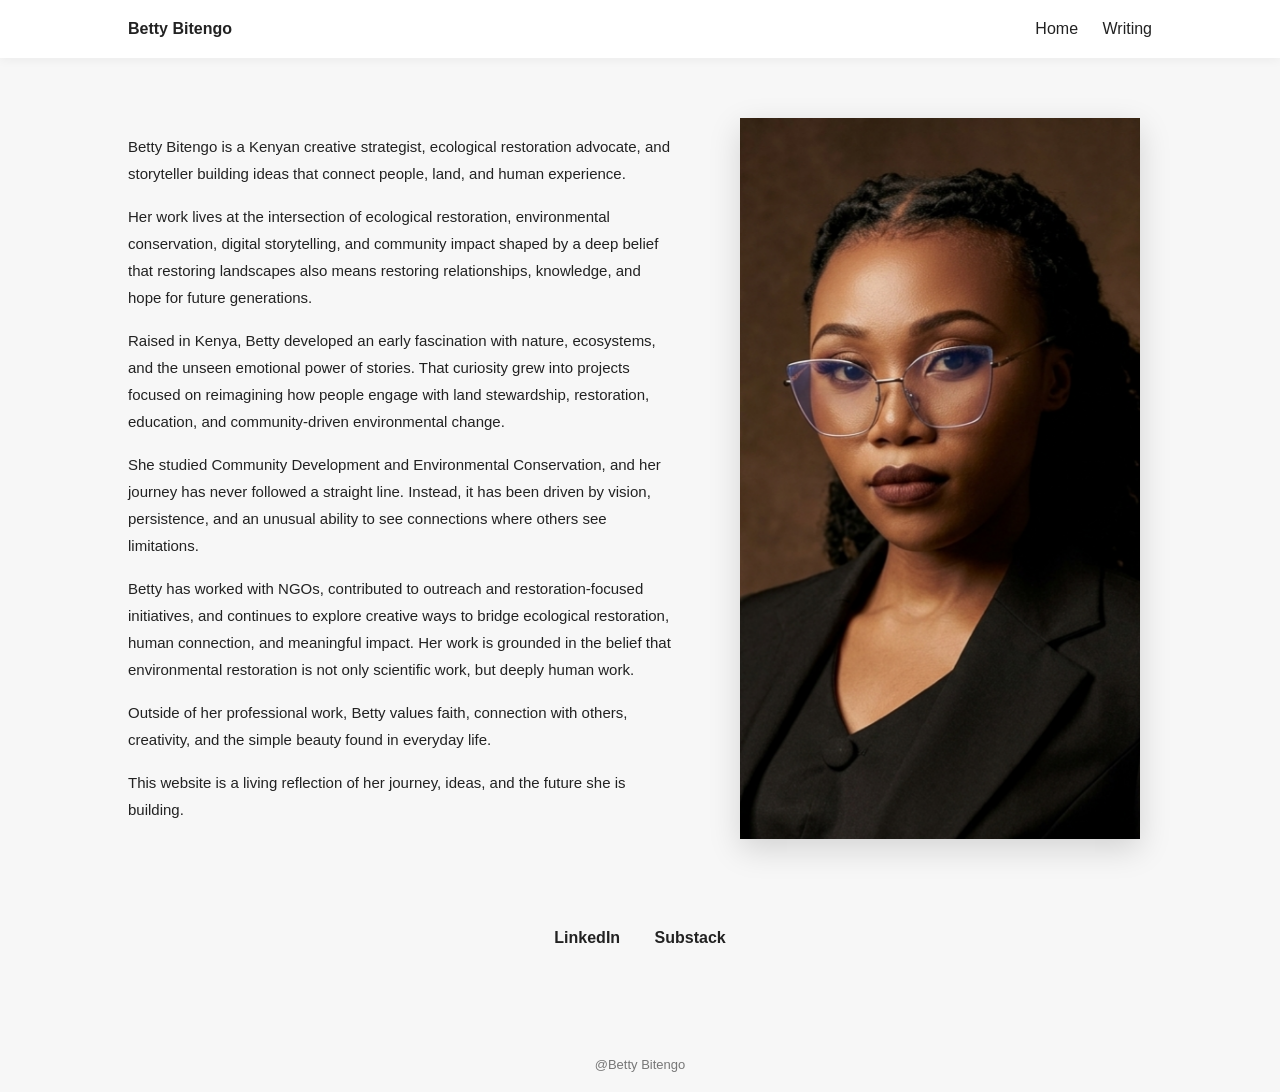
<file: index.html>
<!DOCTYPE html>
<html lang="en">
<head>
  <meta charset="UTF-8" />
  <meta name="viewport" content="width=device-width, initial-scale=1.0"/>
  <title>Betty Bitengo</title>

  <style>
    .footer {
  text-align: center;
  margin-top: 60px;
  padding: 20px;
  font-size: 13px;
  color: #777;
}
    body {
      margin: 0;
      font-family: Arial, sans-serif;
      background: #f7f7f7;
      color: #222;
    }

    /* NAVIGATION */
    .navbar {
  display: flex;
  justify-content: space-between;
  align-items: center;
  padding: 20px 10%;
  background: white;
  position: sticky;
  top: 0;
  box-shadow: 0 2px 10px rgba(0,0,0,0.05);
}

.nav-left {
  font-weight: 600;
  font-size: 16px;
}


    .nav-links a {
      margin-left: 20px;
      text-decoration: none;
      color: #222;
      font-weight: 500;
    }

    .nav-links a:hover {
      color: #555;
    }

    /* HERO LAYOUT */
     .hero {
      display: flex;
      justify-content: space-between;
      align-items: stretch;
      padding: 60px 10%;
      min-height: 80vh;
      gap: 50px;
      }

    /* ABOUT */
    about {
      flex: 1;
    }

    .about h1 {
      font-size: 32px;
      margin-bottom: 20px;
    }

    .about p {
      font-size: 15px;
      line-height: 1.8;
      margin-bottom: 16px;
      max-width: 550px;
    }

    /* IMAGE */
     .image-container {
      flex: 1;
      display: flex;
      justify-content: center;
    }

     .image-container img {
      width: 400px;
      height: 100%;
      object-fit: cover;
      border-radius: 0;
      box-shadow: 0 10px 30px rgba(0,0,0,0.15);
    }

    /* SOCIALS */
    .socials {
      text-align: center;
      padding: 30px 0;
    }

    .socials a {
      margin: 0 15px;
      text-decoration: none;
      font-size: 16px;
      color: #222;
      font-weight: bold;
    }

    .socials a:hover {
      color: #0077b5;
    }

    /* RESPONSIVE */
    @media (max-width: 768px) {
      .hero {
        flex-direction: column;
      }

      .image-container img {
        width: 300px;
        height: 300px;
      }
    }
  </style>
</head>

<body>

  <!-- NAV -->
  <div class="navbar">
<div class="nav-left">
Betty Bitengo
</div>

<div class="nav-links">
<a href="index.html">Home</a>
<a href="writing.html">Writing</a>
</div>
</div>

<!-- HERO -->
  <section class="hero">

    <div class="about">

      <p>Betty Bitengo is a Kenyan creative strategist, ecological restoration advocate, and storyteller building ideas that connect people, land, and human experience.</p>

      <p>Her work lives at the intersection of ecological restoration, environmental conservation, digital storytelling, and community impact shaped by a deep belief that restoring landscapes also means restoring relationships, knowledge, and hope for future generations.</p>

      <p>Raised in Kenya, Betty developed an early fascination with nature, ecosystems, and the unseen emotional power of stories. That curiosity grew into projects focused on reimagining how people engage with land stewardship, restoration, education, and community-driven environmental change.</p>

      <p>She studied Community Development and Environmental Conservation, and her journey has never followed a straight line. Instead, it has been driven by vision, persistence, and an unusual ability to see connections where others see limitations.</p>

      <p>Betty has worked with NGOs, contributed to outreach and restoration-focused initiatives, and continues to explore creative ways to bridge ecological restoration, human connection, and meaningful impact. Her work is grounded in the belief that environmental restoration is not only scientific work, but deeply human work.</p>

      <p>Outside of her professional work, Betty values faith, connection with others, creativity, and the simple beauty found in everyday life.</p>

      <p>This website is a living reflection of her journey, ideas, and the future she is building.</p>

    </div>

    <div class="image-container">
      <img src="images/Betty.jpg">
    </div>

  </section>

  <!-- SOCIALS -->
  <div class="socials">
    <a href="https://www.linkedin.com/in/betty-atandi-a87537234?utm_source=share_via&utm_content=profile&utm_medium=member_android" target="_blank">LinkedIn</a>
    <a href="https://bettybitengo.substack.com/" target="_blank">Substack</a>
  </div>

<footer class="footer">
  @Betty Bitengo
</footer>

</body>
</html>
</file>
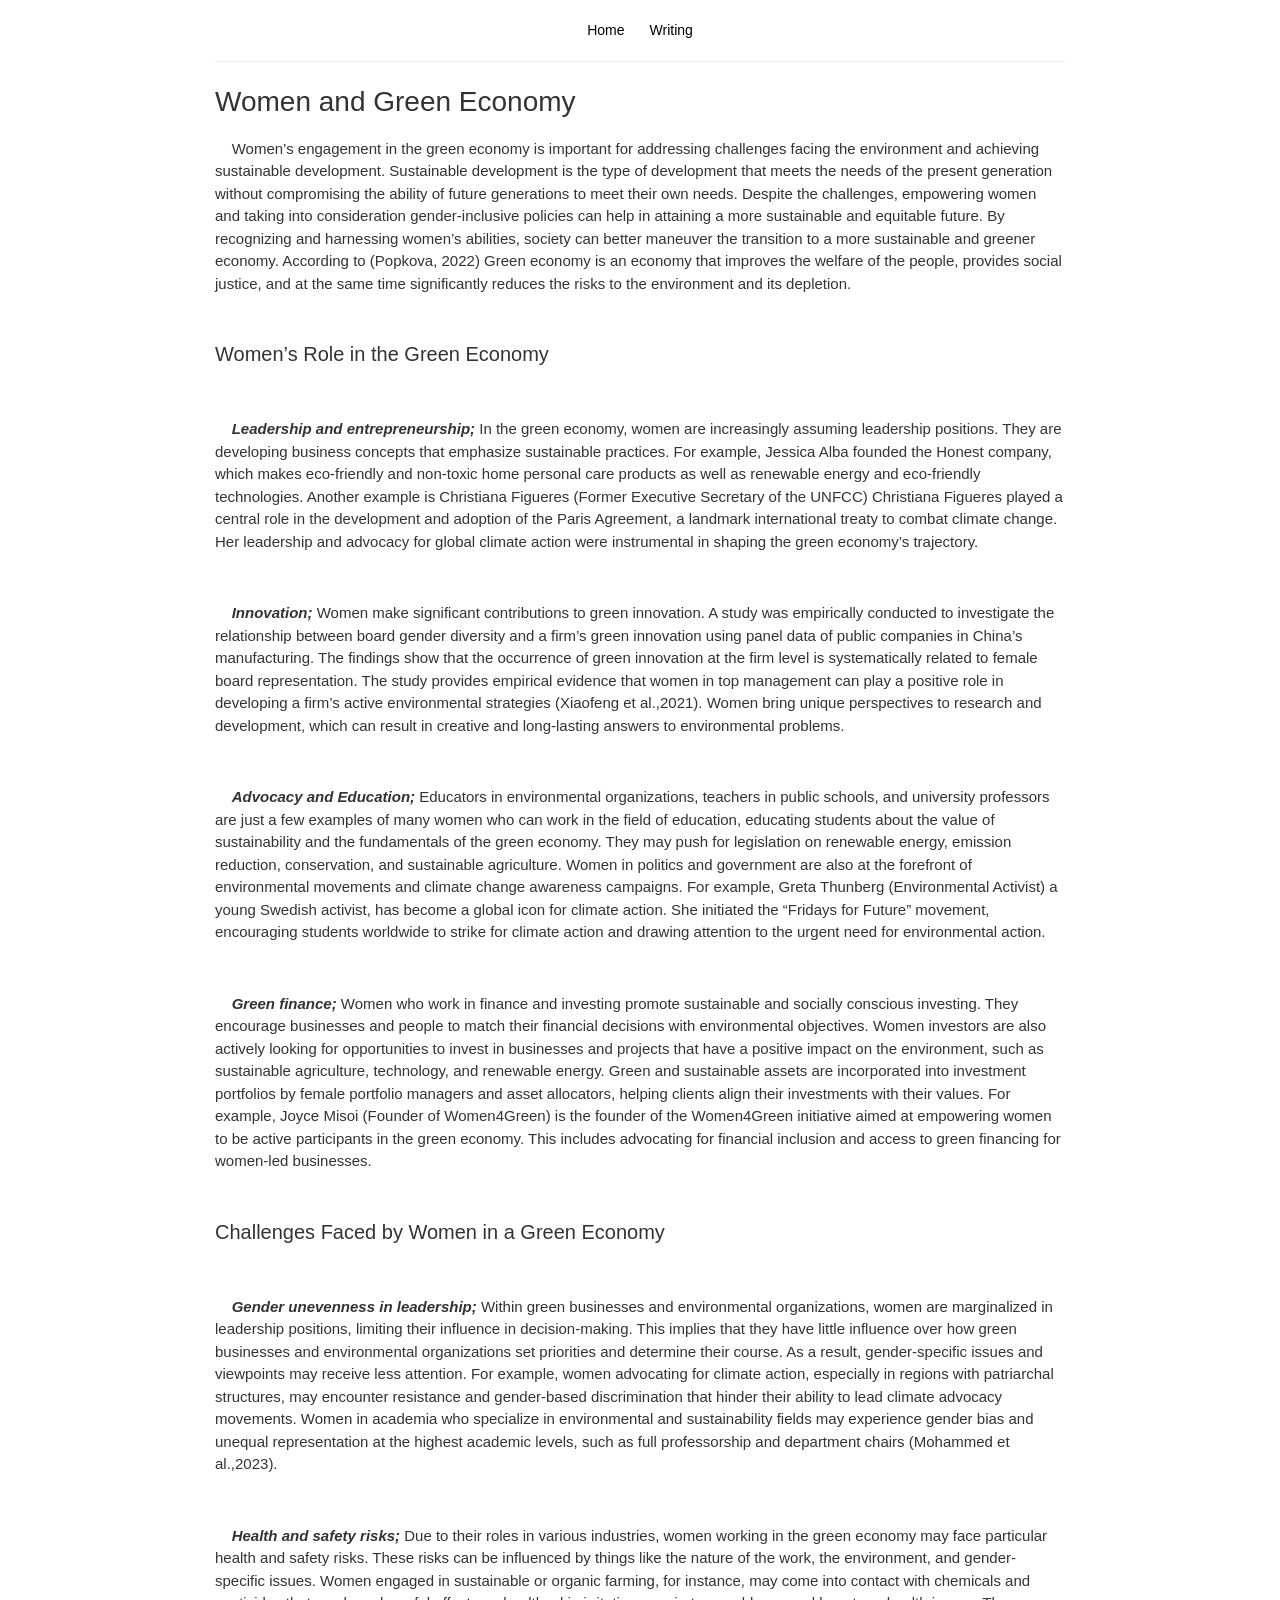
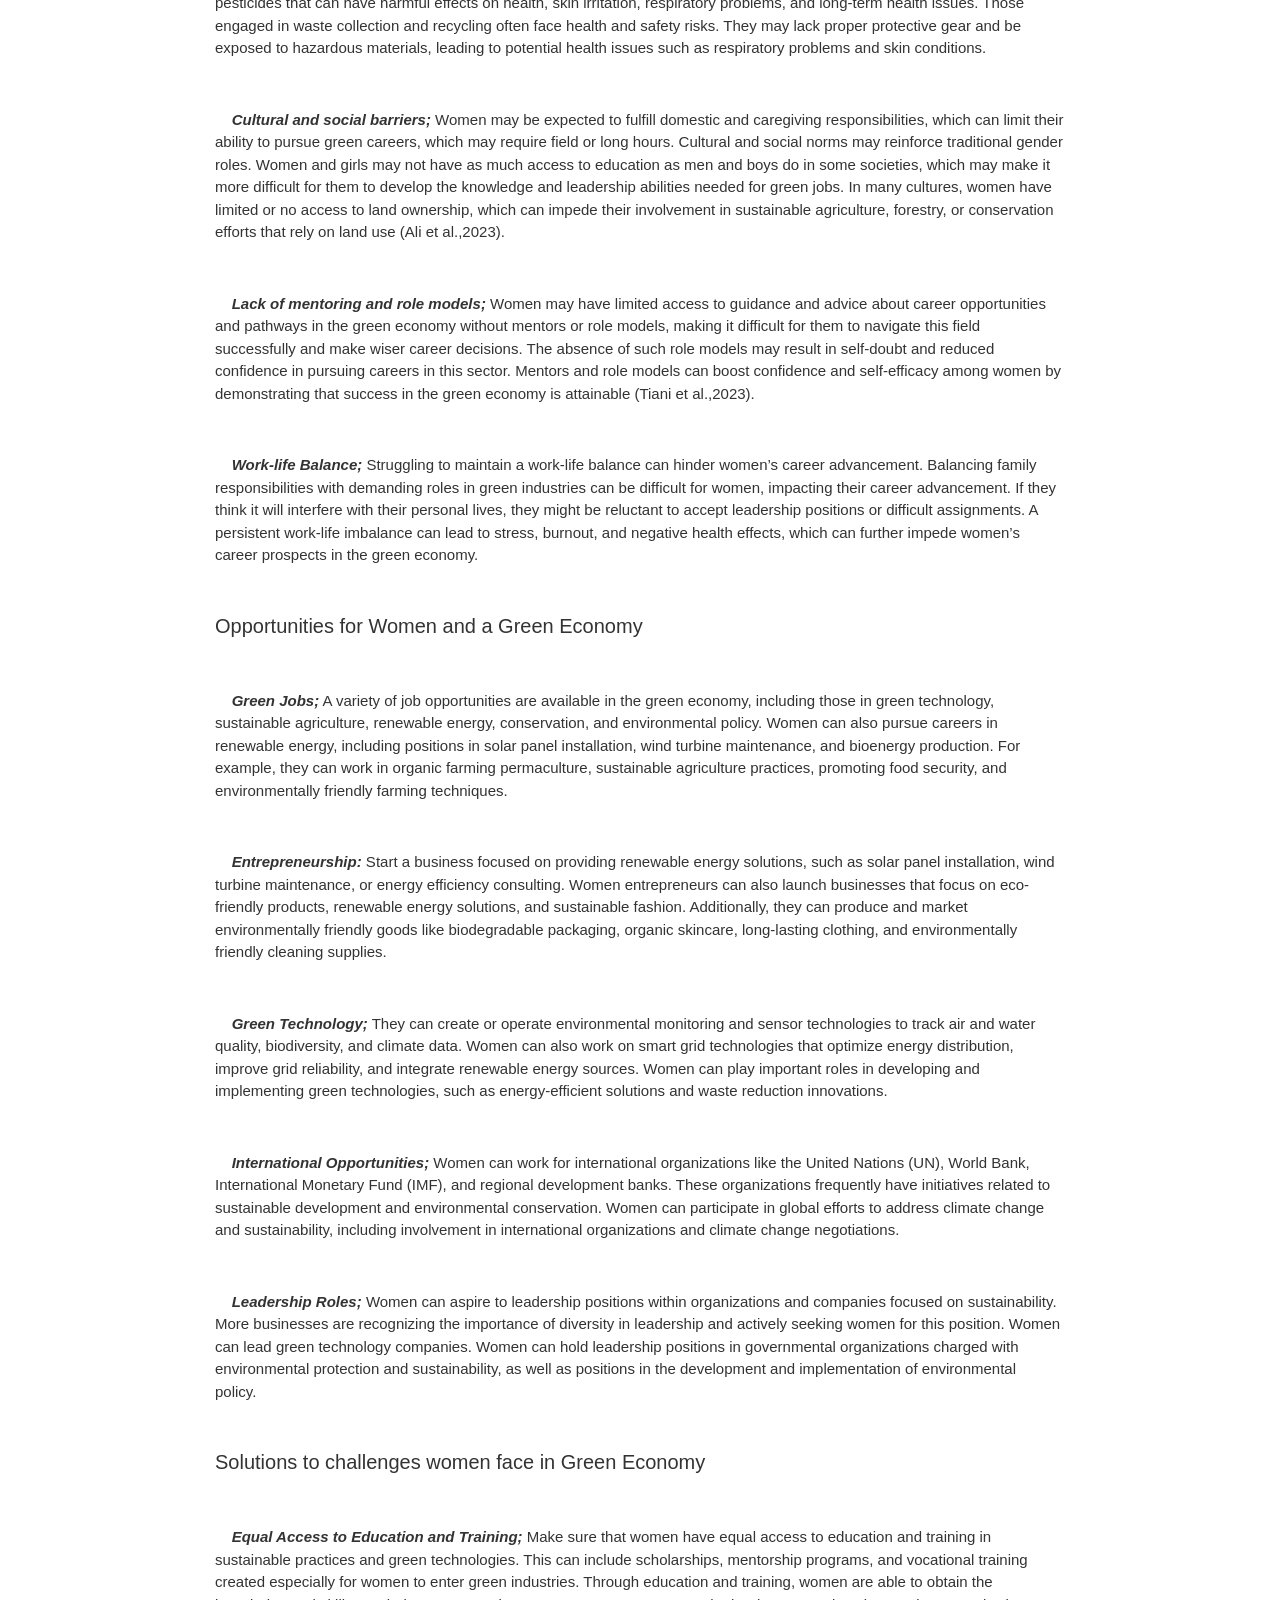
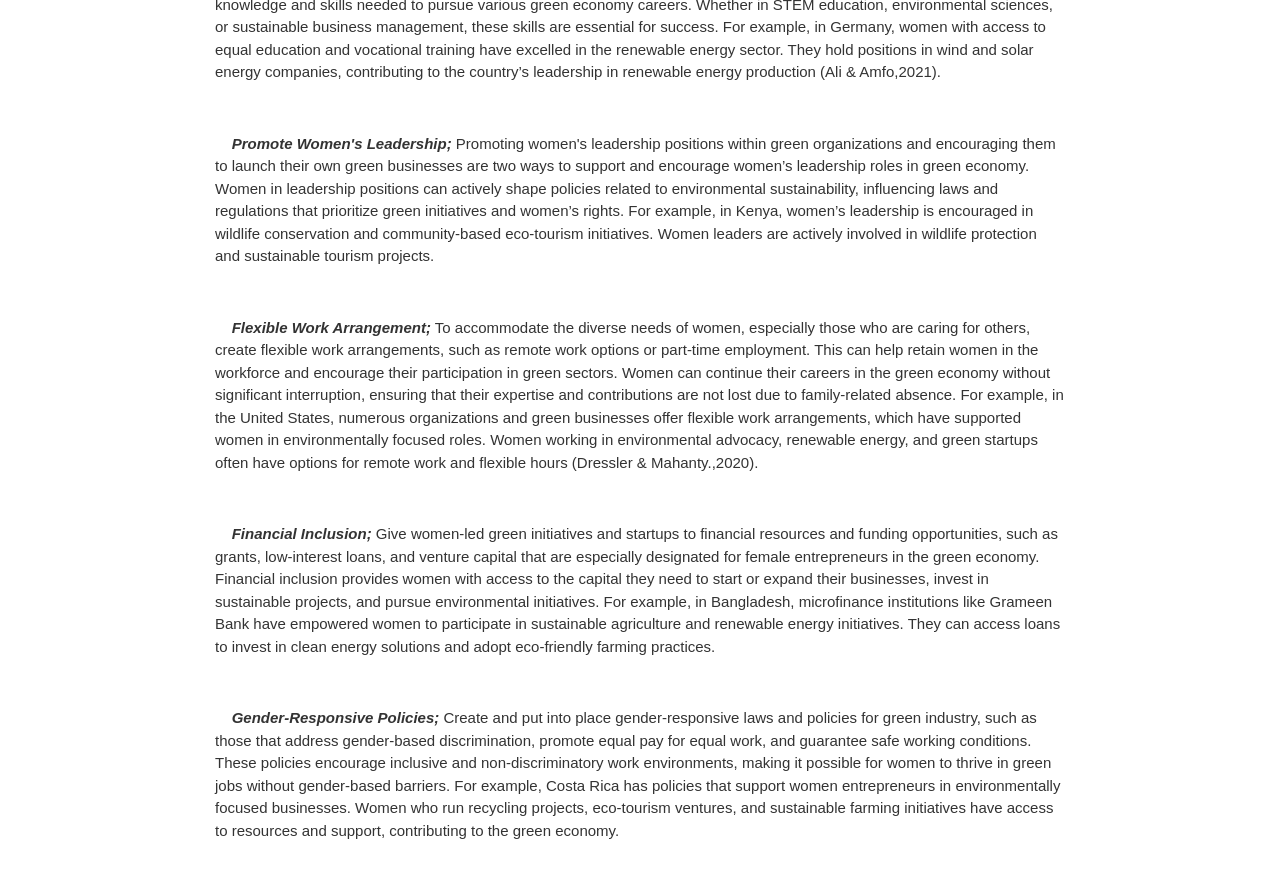
<file: women-and-green-economy.html>
<!DOCTYPE html>
<html lang="en">

<head>
  <meta charset="UTF-8">
  <title>Women and Green Economy</title>

  <style>
    body {
      font-family: Arial, sans-serif;
      background: #fff;
      color: #333;
      max-width: 850px;
      margin: 0 auto;
      padding: 20px;
      line-height: 1.5;
    }

    .navbar {
      display: flex;
      justify-content: center;
      gap: 25px;
      padding-bottom: 20px;
      border-bottom: 1px solid #eee;
      margin-bottom: 10px;
    }

    .navbar a {
      text-decoration: none;
      color: black;
      font-size: 14px;
    }

    .navbar a:hover {
      text-decoration: underline;
    }

    h1 {
      font-size: 28px;
      margin-bottom: 10px;
      font-weight: normal;
    }

    h2 {
      font-size: 20px;
      margin-top: 10px;
      margin-bottom: 10px;
      font-weight: normal;
    }

    p {
      font-size: 15px;
      margin-bottom: 10px;
    }

    strong {
      font-weight: bold;
    }

    em {
      font-style: italic;
    }
  </style>
</head>

<body>

  <!-- NAVIGATION -->
  <nav class="navbar">
    <a href="index.html">Home</a>
    <a href="writing.html">Writing</a>
  </nav>

  <!-- ARTICLE -->

  <h1>Women and Green Economy</h1>

  <p>    Women’s engagement in the green economy is important for addressing challenges facing the environment and achieving sustainable development. Sustainable development is the type of development that meets the needs of the present generation without compromising the ability of future generations to meet their own needs. Despite the challenges, empowering women and taking into consideration gender-inclusive policies can help in attaining a more sustainable and equitable future. By recognizing and harnessing women’s abilities, society can better maneuver the transition to a more sustainable and greener economy. According to (Popkova, 2022) Green economy is an economy that improves the welfare of the people, provides social justice, and at the same time significantly reduces the risks to the environment and its depletion.  </p>
  <h2>Women’s Role in the Green Economy</h2>
  <p>    <strong><em>Leadership and entrepreneurship;</em></strong> In the green economy, women are increasingly assuming leadership positions. They are developing business concepts that emphasize sustainable practices. For example, Jessica Alba founded the Honest company, which makes eco-friendly and non-toxic home personal care products as well as renewable energy and eco-friendly technologies. Another example is Christiana Figueres (Former Executive Secretary of the UNFCC) Christiana Figueres played a central role in the development and adoption of the Paris Agreement, a landmark international treaty to combat climate change. Her leadership and advocacy for global climate action were instrumental in shaping the green economy’s trajectory.  </p>
  <p>    <strong><em>Innovation;</em></strong> Women make significant contributions to green innovation. A study was empirically conducted to investigate the relationship between board gender diversity and a firm’s green innovation using panel data of public companies in China’s manufacturing. The findings show that the occurrence of green innovation at the firm level is systematically related to female board representation. The study provides empirical evidence that women in top management can play a positive role in developing a firm’s active environmental strategies (Xiaofeng et al.,2021). Women bring unique perspectives to research and development, which can result in creative and long-lasting answers to environmental problems.  </p>
  <p>    <strong><em>Advocacy and Education;</em></strong> Educators in environmental organizations, teachers in public schools, and university professors are just a few examples of many women who can work in the field of education, educating students about the value of sustainability and the fundamentals of the green economy. They may push for legislation on renewable energy, emission reduction, conservation, and sustainable agriculture. Women in politics and government are also at the forefront of environmental movements and climate change awareness campaigns. For example, Greta Thunberg (Environmental Activist) a young Swedish activist, has become a global icon for climate action. She initiated the “Fridays for Future” movement, encouraging students worldwide to strike for climate action and drawing attention to the urgent need for environmental action.  </p>
  <p>    <strong><em>Green finance;</em></strong> Women who work in finance and investing promote sustainable and socially conscious investing. They encourage businesses and people to match their financial decisions with environmental objectives. Women investors are also actively looking for opportunities to invest in businesses and projects that have a positive impact on the environment, such as sustainable agriculture, technology, and renewable energy. Green and sustainable assets are incorporated into investment portfolios by female portfolio managers and asset allocators, helping clients align their investments with their values. For example, Joyce Misoi (Founder of Women4Green) is the founder of the Women4Green initiative aimed at empowering women to be active participants in the green economy. This includes advocating for financial inclusion and access to green financing for women-led businesses.  </p>
  <h2>Challenges Faced by Women in a Green Economy</h2>
  <p>    <strong><em>Gender unevenness in leadership;</em></strong> Within green businesses and environmental organizations, women are marginalized in leadership positions, limiting their influence in decision-making. This implies that they have little influence over how green businesses and environmental organizations set priorities and determine their course. As a result, gender-specific issues and viewpoints may receive less attention. For example, women advocating for climate action, especially in regions with patriarchal structures, may encounter resistance and gender-based discrimination that hinder their ability to lead climate advocacy movements. Women in academia who specialize in environmental and sustainability fields may experience gender bias and unequal representation at the highest academic levels, such as full professorship and department chairs (Mohammed et al.,2023).  </p>
  <p>    <strong><em>Health and safety risks;</em></strong> Due to their roles in various industries, women working in the green economy may face particular health and safety risks. These risks can be influenced by things like the nature of the work, the environment, and gender-specific issues. Women engaged in sustainable or organic farming, for instance, may come into contact with chemicals and pesticides that can have harmful effects on health, skin irritation, respiratory problems, and long-term health issues. Those engaged in waste collection and recycling often face health and safety risks. They may lack proper protective gear and be exposed to hazardous materials, leading to potential health issues such as respiratory problems and skin conditions.  </p>
  <p>    <strong><em>Cultural and social barriers;</em></strong> Women may be expected to fulfill domestic and caregiving responsibilities, which can limit their ability to pursue green careers, which may require field or long hours. Cultural and social norms may reinforce traditional gender roles. Women and girls may not have as much access to education as men and boys do in some societies, which may make it more difficult for them to develop the knowledge and leadership abilities needed for green jobs. In many cultures, women have limited or no access to land ownership, which can impede their involvement in sustainable agriculture, forestry, or conservation efforts that rely on land use (Ali et al.,2023).  </p>
  <p>    <strong><em>Lack of mentoring and role models;</em></strong> Women may have limited access to guidance and advice about career opportunities and pathways in the green economy without mentors or role models, making it difficult for them to navigate this field successfully and make wiser career decisions. The absence of such role models may result in self-doubt and reduced confidence in pursuing careers in this sector. Mentors and role models can boost confidence and self-efficacy among women by demonstrating that success in the green economy is attainable (Tiani et al.,2023).  </p>
  <p>    <strong><em>Work-life Balance;</em></strong> Struggling to maintain a work-life balance can hinder women’s career advancement. Balancing family responsibilities with demanding roles in green industries can be difficult for women, impacting their career advancement. If they think it will interfere with their personal lives, they might be reluctant to accept leadership positions or difficult assignments. A persistent work-life imbalance can lead to stress, burnout, and negative health effects, which can further impede women’s career prospects in the green economy.  </p>
  <h2>Opportunities for Women and a Green Economy</h2>
  <p>    <strong><em>Green Jobs;</em></strong> A variety of job opportunities are available in the green economy, including those in green technology, sustainable agriculture, renewable energy, conservation, and environmental policy. Women can also pursue careers in renewable energy, including positions in solar panel installation, wind turbine maintenance, and bioenergy production. For example, they can work in organic farming permaculture, sustainable agriculture practices, promoting food security, and environmentally friendly farming techniques.  </p>
  <p>    <strong><em>Entrepreneurship:</em></strong> Start a business focused on providing renewable energy solutions, such as solar panel installation, wind turbine maintenance, or energy efficiency consulting. Women entrepreneurs can also launch businesses that focus on eco-friendly products, renewable energy solutions, and sustainable fashion. Additionally, they can produce and market environmentally friendly goods like biodegradable packaging, organic skincare, long-lasting clothing, and environmentally friendly cleaning supplies.  </p>
  <p>    <strong><em>Green Technology;</em></strong> They can create or operate environmental monitoring and sensor technologies to track air and water quality, biodiversity, and climate data. Women can also work on smart grid technologies that optimize energy distribution, improve grid reliability, and integrate renewable energy sources. Women can play important roles in developing and implementing green technologies, such as energy-efficient solutions and waste reduction innovations.  </p>
  <p>    <strong><em>International Opportunities;</em></strong> Women can work for international organizations like the United Nations (UN), World Bank, International Monetary Fund (IMF), and regional development banks. These organizations frequently have initiatives related to sustainable development and environmental conservation. Women can participate in global efforts to address climate change and sustainability, including involvement in international organizations and climate change negotiations.  </p>
  <p>    <strong><em>Leadership Roles;</em></strong> Women can aspire to leadership positions within organizations and companies focused on sustainability. More businesses are recognizing the importance of diversity in leadership and actively seeking women for this position. Women can lead green technology companies. Women can hold leadership positions in governmental organizations charged with environmental protection and sustainability, as well as positions in the development and implementation of environmental policy.  </p>
  <h2>Solutions to challenges women face in Green Economy</h2>
  <p>    <strong><em>Equal Access to Education and Training;</em></strong> Make sure that women have equal access to education and training in sustainable practices and green technologies. This can include scholarships, mentorship programs, and vocational training created especially for women to enter green industries. Through education and training, women are able to obtain the knowledge and skills needed to pursue various green economy careers. Whether in STEM education, environmental sciences, or sustainable business management, these skills are essential for success. For example, in Germany, women with access to equal education and vocational training have excelled in the renewable energy sector. They hold positions in wind and solar energy companies, contributing to the country’s leadership in renewable energy production (Ali & Amfo,2021).  </p>
  <p>    <strong><em>Promote Women's Leadership;</em></strong> Promoting women's leadership positions within green organizations and encouraging them to launch their own green businesses are two ways to support and encourage women’s leadership roles in green economy. Women in leadership positions can actively shape policies related to environmental sustainability, influencing laws and regulations that prioritize green initiatives and women’s rights. For example, in Kenya, women’s leadership is encouraged in wildlife conservation and community-based eco-tourism initiatives. Women leaders are actively involved in wildlife protection and sustainable tourism projects.  </p>
  <p>    <strong><em>Flexible Work Arrangement;</em></strong> To accommodate the diverse needs of women, especially those who are caring for others, create flexible work arrangements, such as remote work options or part-time employment. This can help retain women in the workforce and encourage their participation in green sectors. Women can continue their careers in the green economy without significant interruption, ensuring that their expertise and contributions are not lost due to family-related absence. For example, in the United States, numerous organizations and green businesses offer flexible work arrangements, which have supported women in environmentally focused roles. Women working in environmental advocacy, renewable energy, and green startups often have options for remote work and flexible hours (Dressler & Mahanty.,2020).  </p>
  <p>    <strong><em>Financial Inclusion;</em></strong> Give women-led green initiatives and startups to financial resources and funding opportunities, such as grants, low-interest loans, and venture capital that are especially designated for female entrepreneurs in the green economy. Financial inclusion provides women with access to the capital they need to start or expand their businesses, invest in sustainable projects, and pursue environmental initiatives. For example, in Bangladesh, microfinance institutions like Grameen Bank have empowered women to participate in sustainable agriculture and renewable energy initiatives. They can access loans to invest in clean energy solutions and adopt eco-friendly farming practices.  </p>
  <p>    <strong><em>Gender-Responsive Policies;</em></strong> Create and put into place gender-responsive laws and policies for green industry, such as those that address gender-based discrimination, promote equal pay for equal work, and guarantee safe working conditions. These policies encourage inclusive and non-discriminatory work environments, making it possible for women to thrive in green jobs without gender-based barriers. For example, Costa Rica has policies that support women entrepreneurs in environmentally focused businesses. Women who run recycling projects, eco-tourism ventures, and sustainable farming initiatives have access to resources and support, contributing to the green economy.  </p>
</body>
</html>
</file>
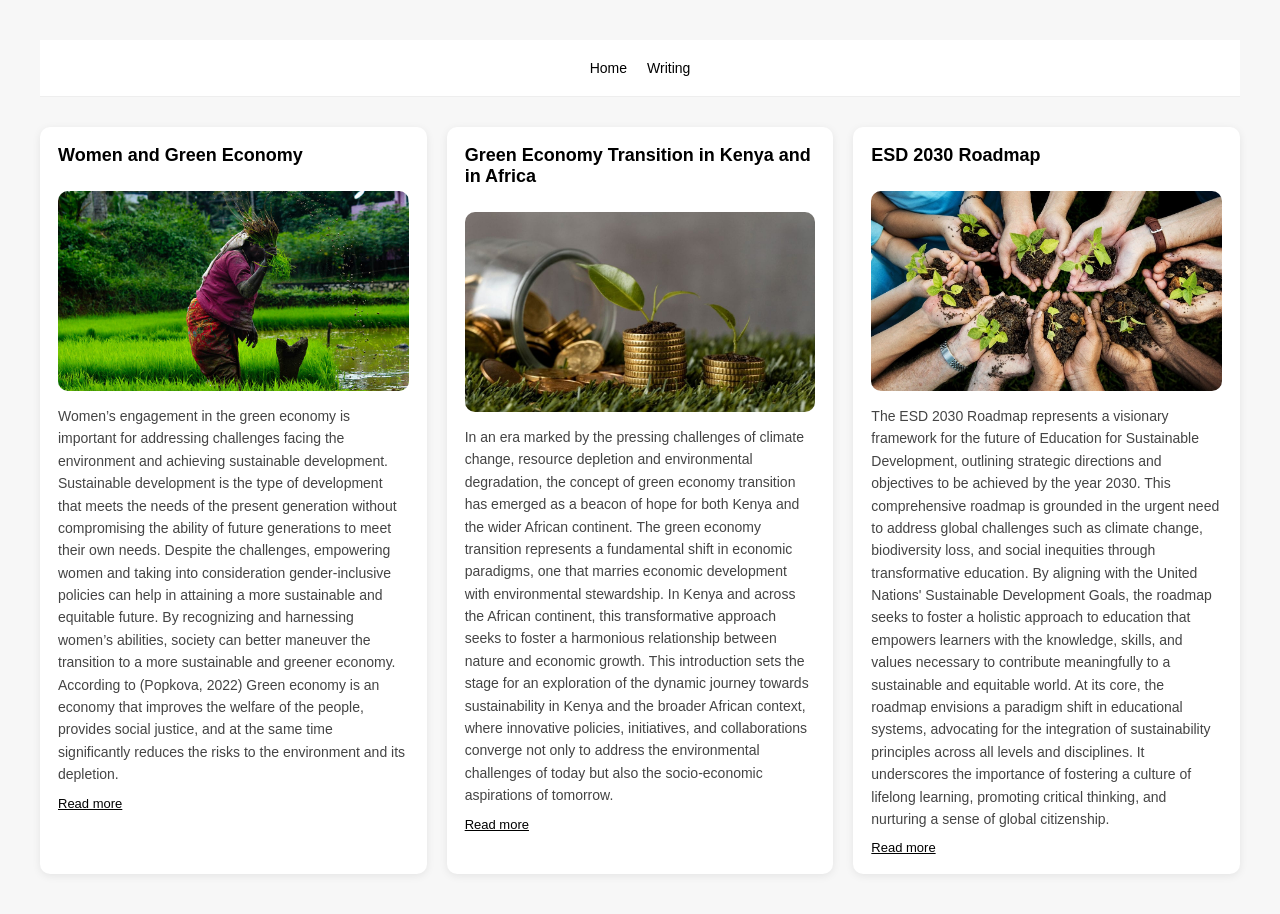
<file: writing.html>
<!DOCTYPE html>
<html lang="en">
<head>
  <meta charset="UTF-8">
  <title>Writings</title>

  <style>
    body {
      font-family: Arial, sans-serif;
      margin: 0;
      padding: 40px;
      background: #f7f7f7;
    }
    h1 {
      text-align: center;
      margin-bottom: 40px;
    }

    /* GRID LAYOUT (3 COLUMNS) */
    .grid {
      display: grid;
      grid-template-columns: repeat(3, 1fr);
      gap: 20px;
    }

    /* RESPONSIVE (important) */
    @media (max-width: 900px) {
      .grid {
        grid-template-columns: repeat(2, 1fr);
      }
    }

    @media (max-width: 600px) {
      .grid {
        grid-template-columns: 1fr;
      }
    }

    /* ARTICLE CARD */
    .card {
      background: white;
      padding: 18px;
      border-radius: 10px;
      box-shadow: 0 2px 8px rgba(0,0,0,0.08);
    }

    .card h2 {
      font-size: 18px; /* smaller font (FIXED) */
      margin-top: 0;
    }

    .excerpt {
      font-size: 14px; /* smaller excerpt text */
      line-height: 1.6;
      color: #444;
    }

    .read-more {
      display: inline-block;
      margin-top: 10px;
      font-size: 13px;
      color: #000;
      text-decoration: underline;
    }
    .article-image {
  width: 100%;
  height: 200px;
  object-fit: cover;
  border-radius: 10px;
  margin: 10px 0;
}
  </style>
</head>
<title>Writings</title>

  <!-- ADD NAVBAR STYLE HERE -->
  <style>
    .navbar {
      display: flex;
      gap: 20px;
      justify-content: center;
      padding: 20px 0;
      background: white;
      border-bottom: 1px solid #eee;
      margin-bottom: 30px;
    }

    .navbar a {
      text-decoration: none;
      color: black;
      font-size: 14px;
    }

    .navbar a:hover {
      text-decoration: underline;
    }
  </style>
</head>
<body>
<nav class="navbar">
  <a href="index.html">Home</a>
  <a href="writing.html">Writing</a>
</nav>

<div class="grid">

  <!-- ARTICLE CARD -->
  <div class="card">
    <h2>Women and Green Economy</h2>

  <img src="images/Women-green.jpg" alt="Women and Green Economy" class="article-image">

    <div class="excerpt">
      Women’s engagement in the green economy is important for addressing challenges facing the environment and achieving sustainable development. Sustainable development is the type of development that meets the needs of the present generation without compromising the ability of future generations to meet their own needs. Despite the challenges, empowering women and taking into consideration gender-inclusive policies can help in attaining a more sustainable and equitable future. By recognizing and harnessing women’s abilities, society can better maneuver the transition to a more sustainable and greener economy. According to (Popkova, 2022) Green economy is an economy that improves the welfare of the people, provides social justice, and at the same time significantly reduces the risks to the environment and its depletion.
    </div>

    <a class="read-more" href="women-and-green-economy.html">
      Read more
    </a>
  </div>

  <!-- DUPLICATE THIS CARD FOR OTHER ARTICLES -->
  <div class="card">
    <h2>Green Economy Transition in Kenya and in Africa</h2>

      <img src="images/Green-Economy.jpg" alt="Green Economy Transition in Kenya and in Africa" class="article-image">

    <div class="excerpt">
      In an era marked by the pressing challenges of climate change, resource depletion and environmental degradation, the concept of green economy transition has emerged as a beacon of hope for both Kenya and the wider African continent. The green economy transition represents a fundamental shift in economic paradigms, one that marries economic development with environmental stewardship. In Kenya and across the African continent, this transformative approach seeks to foster a harmonious relationship between nature and economic growth. This introduction sets the stage for an exploration of the dynamic journey towards sustainability in Kenya and the broader African context, where innovative policies, initiatives, and collaborations converge not only to address the environmental challenges of today but also the socio-economic aspirations of tomorrow.
    </div>
    <a class="read-more" href="#">
      Read more
    </a>
  </div>

  <div class="card">
    <h2>ESD 2030 Roadmap </h2>
      <img src="images/ESD-Roadmap.jpg" alt="ESD 2030 Roadmap" class="article-image">

    <div class="excerpt">
      The ESD 2030 Roadmap represents a visionary framework for the future of Education for Sustainable Development, outlining strategic directions and objectives to be achieved by the year 2030. This comprehensive roadmap is grounded in the urgent need to address global challenges such as climate change, biodiversity loss, and social inequities through transformative education. By aligning with the United Nations' Sustainable Development Goals, the roadmap seeks to foster a holistic approach to education that empowers learners with the knowledge, skills, and values necessary to contribute meaningfully to a sustainable and equitable world. At its core, the roadmap envisions a paradigm shift in educational systems, advocating for the integration of sustainability principles across all levels and disciplines. It underscores the importance of fostering a culture of lifelong learning, promoting critical thinking, and nurturing a sense of global citizenship.
    </div>
    <a class="read-more" href="#">
      Read more
    </a>
  </div>

</div>

</body>
</file>
